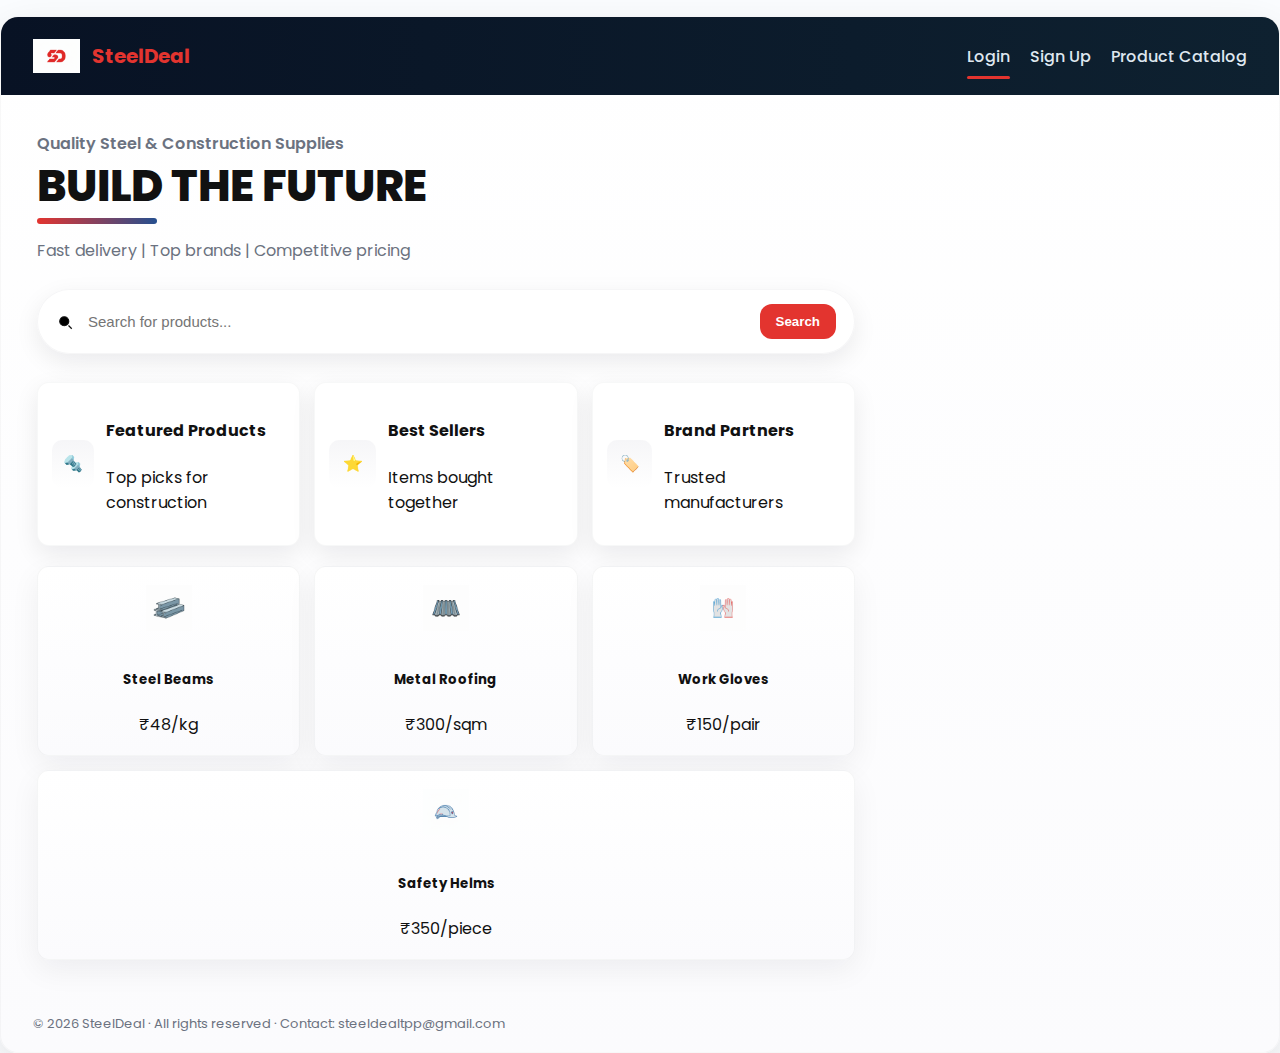
<file: index.html>
<!doctype html>
<html lang="en">
<head>

  <meta charset="utf-8" />
  <meta name="viewport" content="width=device-width,initial-scale=1" />
  <title>SteelDeal — Home</title>

  <link href="https://fonts.googleapis.com/css2?family=Poppins:wght@300;400;600;700;800&display=swap" rel="stylesheet">

  <!-- Correct CSS path -->
  <link rel="stylesheet" href="css/style.css">

</head>

<body style="margin:0; background:linear-gradient(180deg,#fbfdff 0%, #ffffff 50%);">

  <div class="mock" style="width:100%;max-width:1600px;" role="main">

    <header>
      <div class="brand">
        <img src="assets/logo.png" alt="SteelDeal logo" />
        <h1>SteelDeal</h1>
      </div>

      <nav>
        <a href="#" class="active">Login</a>
        <a href="#">Sign Up</a>
        <a href="#">Product Catalog</a>
      </nav>
    </header>

    <div class="content">
      <div class="hero">

        <div class="eyebrow">Quality Steel & Construction Supplies</div>
        <h2 class="title">BUILD THE FUTURE <span class="accent"></span></h2>
        <p class="subtitle">Fast delivery | Top brands | Competitive pricing</p>

        <div class="search-wrap">
          <form class="search" onsubmit="event.preventDefault(); onSearch();">
            <svg width="18" height="18" viewBox="0 0 24 24">
              <path d="M21 21l-4.35-4.35" stroke="#111" stroke-width="1.6"/>
              <circle cx="11" cy="11" r="6" stroke="#111" stroke-width="1.6"/>
            </svg>
            <input id="q" placeholder="Search for products..." />
            <button type="submit">Search</button>
          </form>
        </div>

        <div class="row">
          <div class="card" id="featuredBtn">
            <div class="icon">🔩</div>
            <div>
              <h4>Featured Products</h4>
              <p>Top picks for construction</p>
            </div>
          </div>

          <div class="card" id="bestBtn">
            <div class="icon">⭐</div>
            <div>
              <h4>Best Sellers</h4>
              <p>Items bought together</p>
            </div>
          </div>

          <div class="card" id="brandBtn">
            <div class="icon">🏷️</div>
            <div>
              <h4>Brand Partners</h4>
              <p>Trusted manufacturers</p>
            </div>
          </div>
        </div>

        <div class="featured">

          <div class="product">
            <img src="assets/steel.png" alt="Steel Beams" />
            <h5>Steel Beams</h5>
            <div class="price">₹48/kg</div>
          </div>

          <div class="product">
            <img src="assets/metalroofing.png" alt="Metal Roofing" />
            <h5>Metal Roofing</h5>
            <div class="price">₹300/sqm</div>
          </div>

          <div class="product">
            <img src="assets/workggloves.png" alt="Work Gloves" />
            <h5>Work Gloves</h5>
            <div class="price">₹150/pair</div>
          </div>

          <div class="product">
            <img src="assets/safetyhelms.png" alt="Safety Helms" />
            <h5>Safety Helms</h5>
            <div class="price">₹350/piece</div>
          </div>

        </div>

      </div>

      <div class="hero-illustration">
        <img src="assets/constructionimg.png" alt="construction illustration">
      </div>

    </div>

    <footer>
      © <span id="year"></span> SteelDeal · All rights reserved · Contact: steeldealtpp@gmail.com
    </footer>
  </div>

  <!-- Correct JS path -->
  <script src="js/script.js"></script>

</body>
</html>
</file>
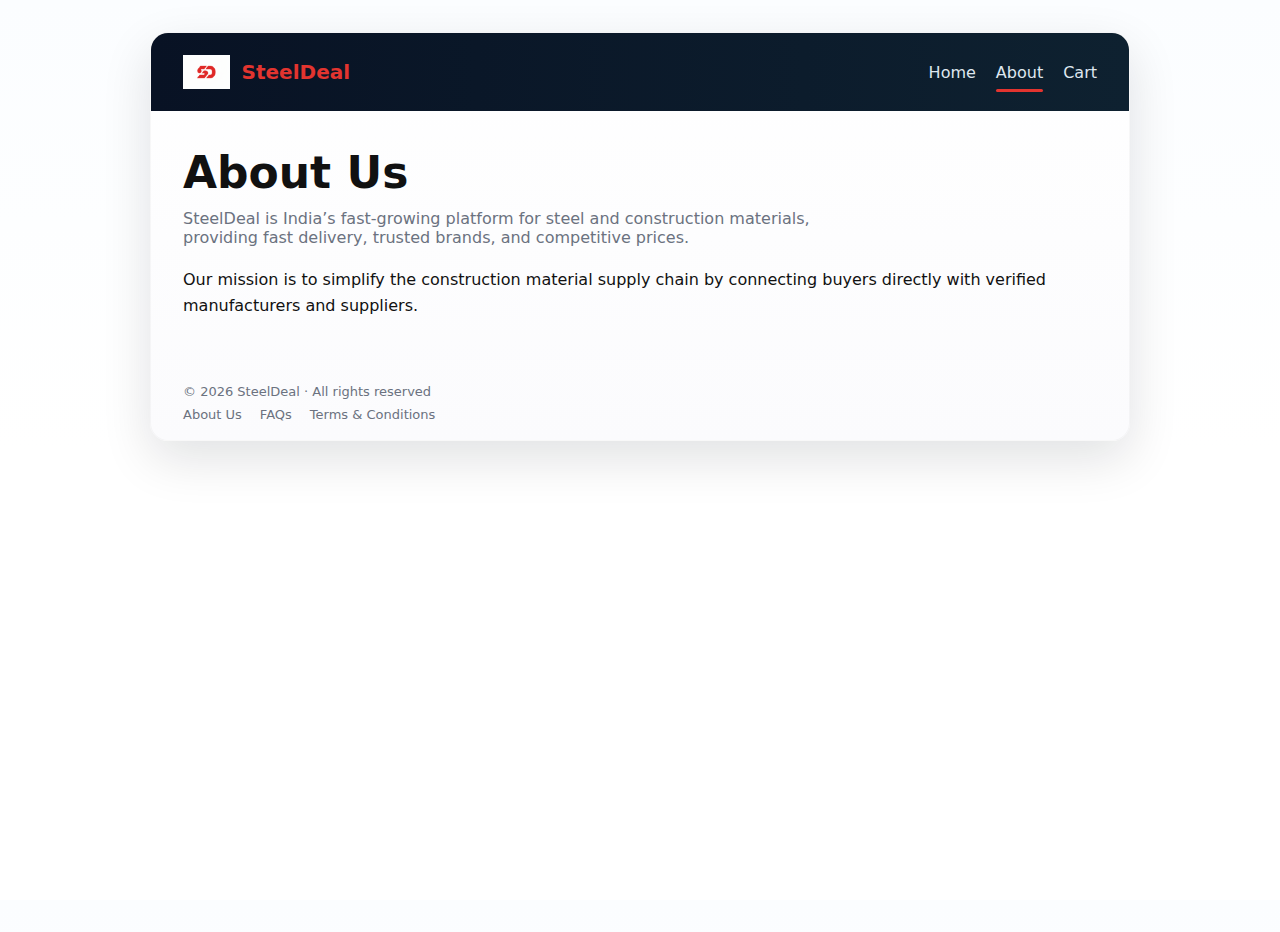
<file: about.html>
<!doctype html>
<html lang="en">
<head>
  <meta charset="utf-8" />
  <meta name="viewport" content="width=device-width,initial-scale=1" />
  <title>About Us — SteelDeal</title>
  <link rel="stylesheet" href="css/style.css">
</head>

<body style="margin:0">
<div class="mock" style="max-width:1200px; margin:32px auto;">

<header>
  <div class="brand">
    <img src="assets/logo.png" />
    <h1>SteelDeal</h1>
  </div>
  <nav>
    <a href="index.html">Home</a>
    <a class="active">About</a>
    <a href="cart.html">Cart</a>
  </nav>
</header>

<div class="content" style="display:block; padding:32px;">
  <h2 class="title">About Us</h2>
  <p class="subtitle" style="max-width:700px;">
    SteelDeal is India’s fast-growing platform for steel and construction materials,
    providing fast delivery, trusted brands, and competitive prices.
  </p>

  <p style="margin-top:20px; line-height:1.6;">
    Our mission is to simplify the construction material supply chain by connecting
    buyers directly with verified manufacturers and suppliers.
  </p>
</div>

<footer>
  © <span id="year"></span> SteelDeal · All rights reserved
  <div class="footer-links">
    <a href="about.html">About Us</a>
    <a href="faq.html">FAQs</a>
    <a href="terms.html">Terms & Conditions</a>
  </div>
</footer>

</div>

<script src="js/script.js"></script>
</body>
</html>
</file>
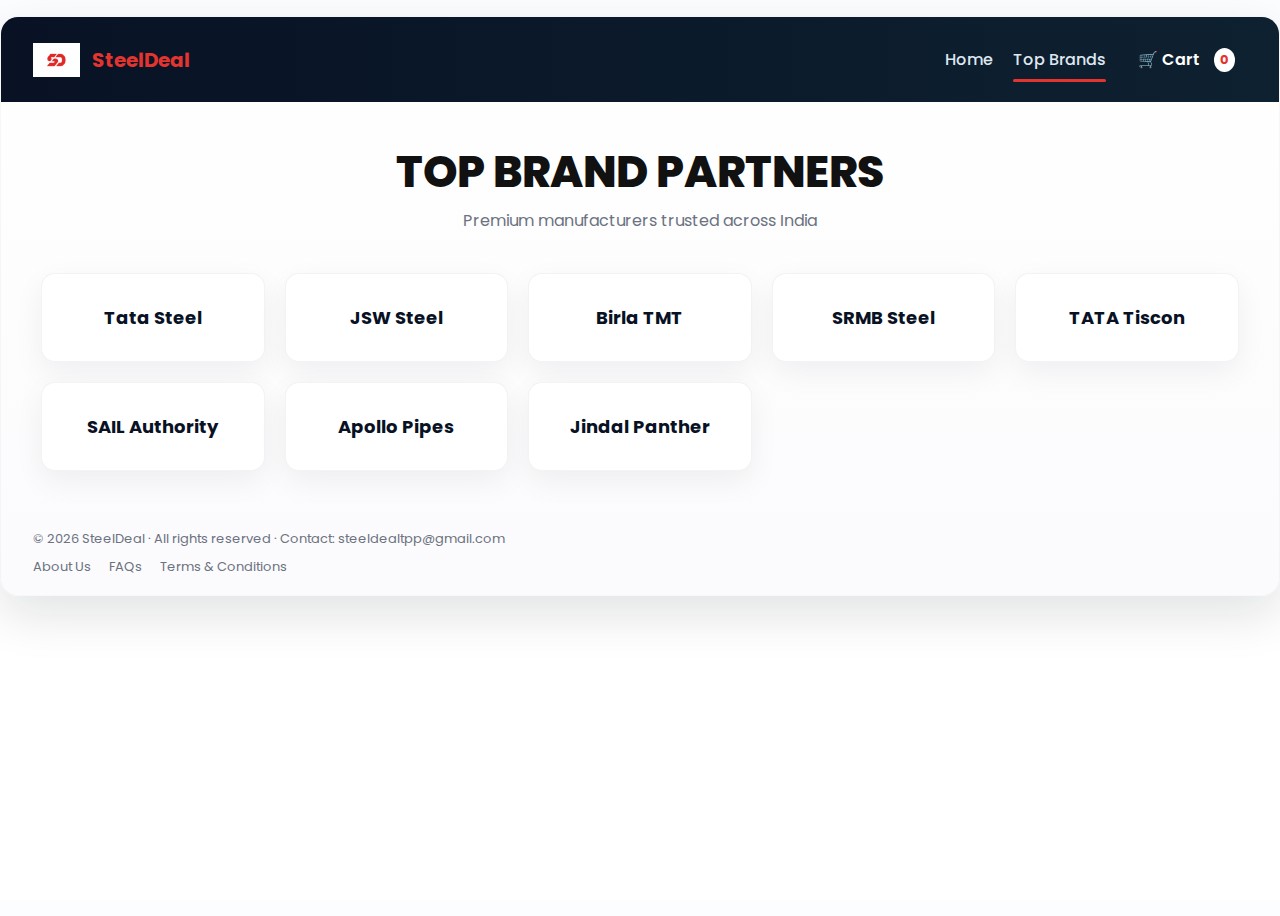
<file: brandpartners.html>
<!doctype html>
<html lang="en">
<head>
  <meta charset="utf-8" />
  <meta name="viewport" content="width=device-width,initial-scale=1" />
  <title>SteelDeal — Brand Partners</title>

  <link rel="stylesheet" href="css/style.css">
  <link href="https://fonts.googleapis.com/css2?family=Poppins:wght@300;400;600;700;800&display=swap" rel="stylesheet">
</head>

<body style="margin:0; background:linear-gradient(180deg,#fbfdff 0%, #ffffff 50%);">

<div class="mock" style="width:100%;max-width:1600px;" role="main">

  <header>
    <div class="brand">
      <img src="assets/logo.png" alt="SteelDeal logo" />
      <h1>SteelDeal</h1>
    </div>

    <nav aria-label="Main navigation">
      <a href="index.html">Home</a>
      <a href="brandpartners.html" class="active">Top Brands</a>
      <a href="cart.html" class="cart-btn">🛒 Cart <span id="cartCount">0</span></a>
    </nav>
  </header>

  <div class="content" style="display:block; text-align:center; padding:40px;">

    <h2 class="title">TOP BRAND PARTNERS</h2>
    <p class="subtitle">Premium manufacturers trusted across India</p>

    <div class="brand-grid">
      <div class="brand-card">Tata Steel</div>
      <div class="brand-card">JSW Steel</div>
      <div class="brand-card">Birla TMT</div>
      <div class="brand-card">SRMB Steel</div>
      <div class="brand-card">TATA Tiscon</div>
      <div class="brand-card">SAIL Authority</div>
      <div class="brand-card">Apollo Pipes</div>
      <div class="brand-card">Jindal Panther</div>
    </div>

  </div>

  <footer>
  © <span id="year"></span> SteelDeal · All rights reserved · Contact: steeldealtpp@gmail.com
  <div class="footer-links">
    <a href="about.html">About Us</a>
    <a href="faq.html">FAQs</a>
    <a href="terms.html">Terms & Conditions</a>
  </div>
</footer>


</div>

<script src="js/script.js"></script>
</body>
</html>
</file>
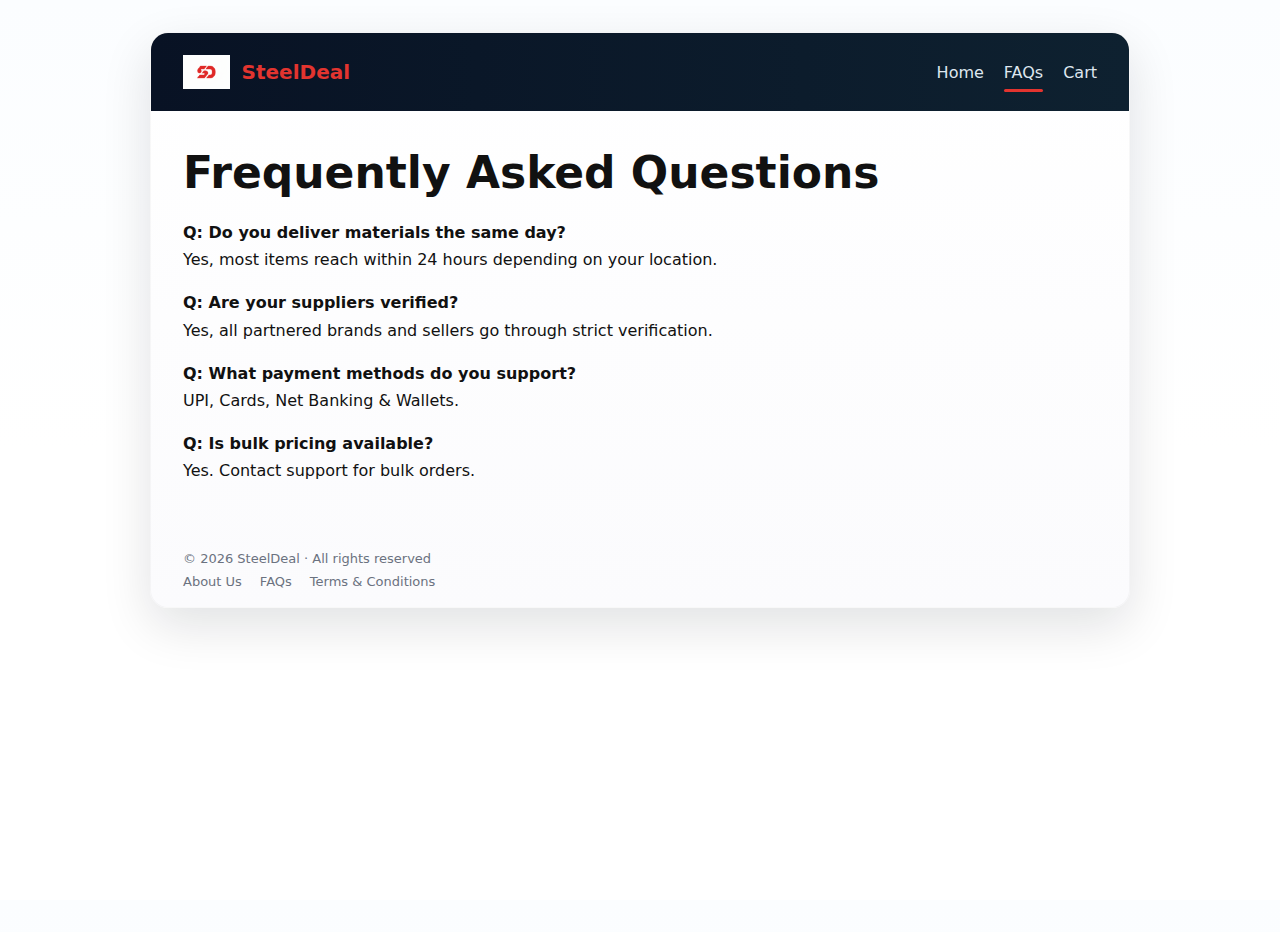
<file: faq.html>
<!doctype html>
<html lang="en">
<head>
  <meta charset="utf-8" />
  <meta name="viewport" content="width=device-width,initial-scale=1" />
  <title>FAQs — SteelDeal</title>
  <link rel="stylesheet" href="css/style.css">
</head>

<body style="margin:0">
<div class="mock" style="max-width:1200px; margin:32px auto;">

<header>
  <div class="brand">
    <img src="assets/logo.png" />
    <h1>SteelDeal</h1>
  </div>
  <nav>
    <a href="index.html">Home</a>
    <a class="active">FAQs</a>
    <a href="cart.html">Cart</a>
  </nav>
</header>

<div class="content" style="display:block; padding:32px;">

  <h2 class="title">Frequently Asked Questions</h2>

  <div style="margin-top:24px; line-height:1.7;">
    <p><strong>Q: Do you deliver materials the same day?</strong><br>
    Yes, most items reach within 24 hours depending on your location.</p>

    <p><strong>Q: Are your suppliers verified?</strong><br>
    Yes, all partnered brands and sellers go through strict verification.</p>

    <p><strong>Q: What payment methods do you support?</strong><br>
    UPI, Cards, Net Banking & Wallets.</p>

    <p><strong>Q: Is bulk pricing available?</strong><br>
    Yes. Contact support for bulk orders.</p>
  </div>

</div>

<footer>
  © <span id="year"></span> SteelDeal · All rights reserved
  <div class="footer-links">
    <a href="about.html">About Us</a>
    <a href="faq.html">FAQs</a>
    <a href="terms.html">Terms & Conditions</a>
  </div>
</footer>

</div>

<script src="js/script.js"></script>
</body>
</html>
</file>
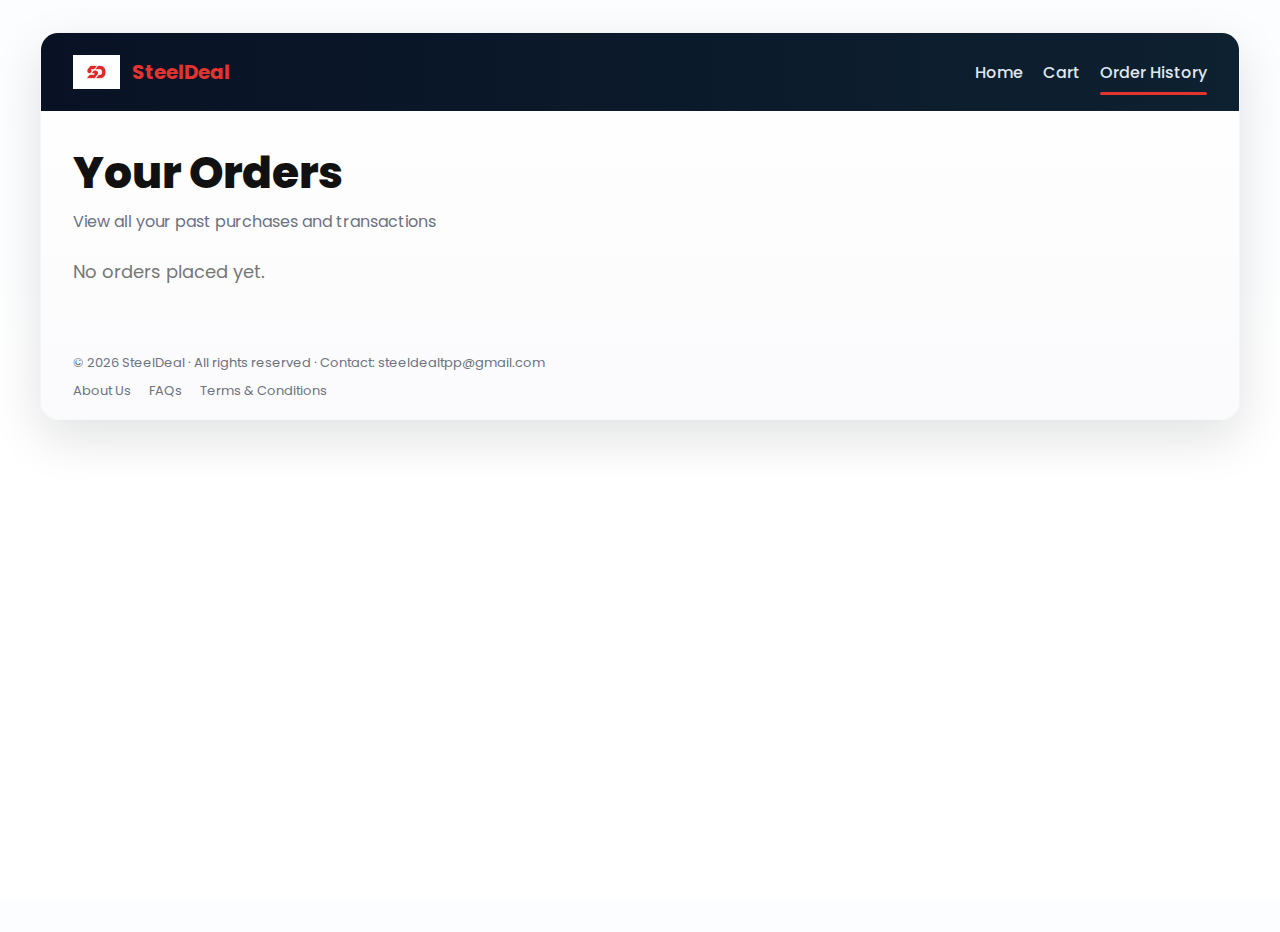
<file: orderhistory.html>
<!doctype html>
<html lang="en">
<head>
  <meta charset="utf-8" />
  <meta name="viewport" content="width=device-width,initial-scale=1" />
  <title>SteelDeal — Order History</title>

  <link rel="stylesheet" href="css/style.css">
  <link href="https://fonts.googleapis.com/css2?family=Poppins:wght@300;400;600;700;800&display=swap" rel="stylesheet">

  <style>
    .order-box {
      background: #fff;
      padding: 20px;
      border-radius: 14px;
      margin-bottom: 20px;
      box-shadow: 0 10px 30px rgba(0,0,0,0.07);
      border: 1px solid rgba(12,18,28,0.05);
      animation: fadeIn 0.4s ease;
    }

    .order-header {
      font-weight: 700;
      font-size: 18px;
      margin-bottom: 6px;
      color: var(--dark);
    }

    .order-info {
      font-size: 14px;
      color: #777;
      margin-bottom: 8px;
    }

    .order-items {
      margin-top: 10px;
      padding-left: 16px;
    }

    .order-items li {
      margin-bottom: 4px;
      font-size: 14px;
    }

    @keyframes fadeIn {
      from { opacity: 0; transform: translateY(8px); }
      to { opacity: 1; transform: translateY(0); }
    }
  </style>

</head>
<body style="margin:0; background:linear-gradient(180deg,#fbfdff 0%, #ffffff 50%);">

<div class="mock" style="width:100%; max-width:1200px; margin:32px auto;" role="main">

  <header>
    <div class="brand">
      <img src="assets/logo.png" alt="SteelDeal logo" />
      <h1>SteelDeal</h1>
    </div>

    <nav aria-label="Main navigation">
      <a href="index.html">Home</a>
      <a href="cart.html">Cart</a>
      <a href="orderhistory.html" class="active">Order History</a>
    </nav>
  </header>

  <div class="content" style="display:block; padding:32px;">

    <h2 class="title">Your Orders</h2>
    <p class="subtitle">View all your past purchases and transactions</p>

    <div id="orderList" style="margin-top:24px;"></div>

  </div>

  <footer>
    © <span id="year"></span> SteelDeal · All rights reserved · Contact: steeldealtpp@gmail.com
    <div class="footer-links">
      <a href="about.html">About Us</a>
      <a href="faq.html">FAQs</a>
      <a href="terms.html">Terms & Conditions</a>
    </div>
  </footer>

</div>

<script>
  document.getElementById('year').textContent = new Date().getFullYear();

  function loadOrders() {
    const list = document.getElementById("orderList");
    let orders = JSON.parse(localStorage.getItem("orders")) || [];

    if (orders.length === 0) {
      list.innerHTML = `<p style="font-size:18px; color:#777;">No orders placed yet.</p>`;
      return;
    }

    orders.reverse().forEach(order => {
      let itemsHTML = order.items
        .map(i => `<li>${i.name} (x${i.qty}) — ₹${i.price * i.qty}</li>`)
        .join("");

      list.innerHTML += `
        <div class="order-box">
          <div class="order-header">Order #${order.id}</div>
          <div class="order-info">Placed on: ${order.time}</div>
          <div class="order-info">Payment Method: <b>${order.paymentMethod}</b></div>
          <div class="order-info">Total Amount: <b>₹${order.total}</b></div>
          <ul class="order-items">${itemsHTML}</ul>
        </div>
      `;
    });
  }

  loadOrders();
</script>

</body>
</html>
</file>
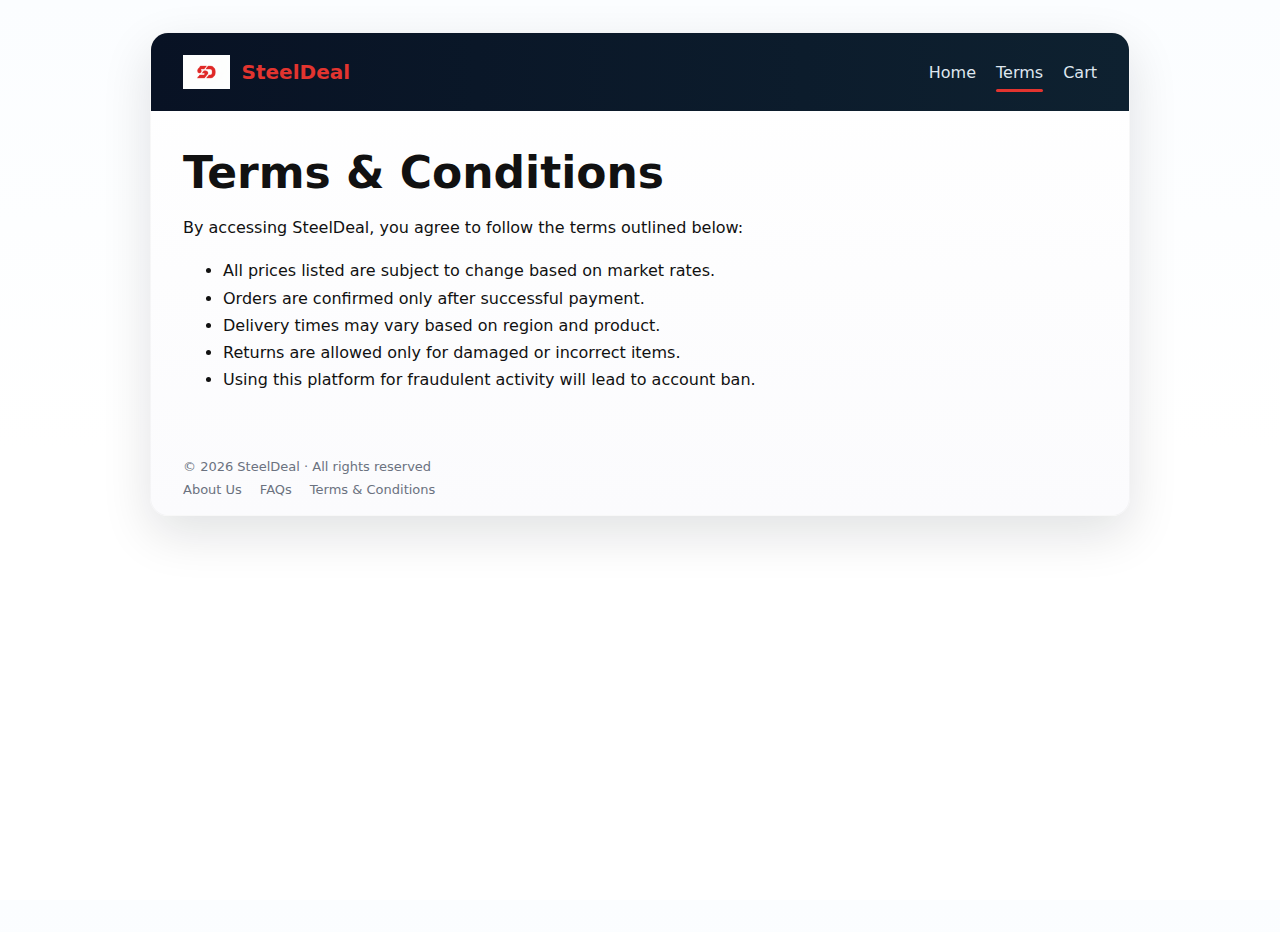
<file: terms.html>
<!doctype html>
<html lang="en">
<head>
  <meta charset="utf-8" />
  <meta name="viewport" content="width=device-width,initial-scale=1" />
  <title>Terms & Conditions — SteelDeal</title>
  <link rel="stylesheet" href="css/style.css">
</head>

<body style="margin:0">
<div class="mock" style="max-width:1200px; margin:32px auto;">

<header>
  <div class="brand">
    <img src="assets/logo.png" />
    <h1>SteelDeal</h1>
  </div>
  <nav>
    <a href="index.html">Home</a>
    <a class="active">Terms</a>
    <a href="cart.html">Cart</a>
  </nav>
</header>

<div class="content" style="display:block; padding:32px;">

  <h2 class="title">Terms & Conditions</h2>

  <p style="margin-top:20px; line-height:1.65; max-width:900px;">
    By accessing SteelDeal, you agree to follow the terms outlined below:
  </p>

  <ul style="line-height:1.7; margin-top:14px;">
    <li>All prices listed are subject to change based on market rates.</li>
    <li>Orders are confirmed only after successful payment.</li>
    <li>Delivery times may vary based on region and product.</li>
    <li>Returns are allowed only for damaged or incorrect items.</li>
    <li>Using this platform for fraudulent activity will lead to account ban.</li>
  </ul>

</div>

<footer>
  © <span id="year"></span> SteelDeal · All rights reserved
  <div class="footer-links">
    <a href="about.html">About Us</a>
    <a href="faq.html">FAQs</a>
    <a href="terms.html">Terms & Conditions</a>
  </div>
</footer>

</div>

<script src="js/script.js"></script>
</body>
</html>
</file>
<file: css/style.css>
:root{
  --red:#e3342f;
  --dark:#0b1220;
  --muted:#6b7280;
  --card:#ffffff;
  --glass: rgba(255,255,255,0.9);
  --shadow: 0 8px 24px rgba(12,18,28,0.08);
  --radius:14px;
}
*{box-sizing:border-box}
html,body{height:100%}
body{
  margin:0;
  font-family:Poppins,system-ui,-apple-system,Segoe UI,Roboto;
  background:linear-gradient(180deg,#fbfdff 0%, #ffffff 50%);
  color:#111;
  -webkit-font-smoothing:antialiased;
}

.mock{
  width:980px;
  max-width:96vw;
  background:linear-gradient(180deg,#ffffff,#fbfbfd);
  border-radius:18px;
  box-shadow:0 18px 50px rgba(8,15,25,0.12);
  overflow:hidden;
  border:1px solid rgba(16,24,40,0.03);
  margin: 16px auto;
}

header{
  display:flex;
  align-items:center;
  justify-content:space-between;
  padding:22px 32px;
  background:linear-gradient(90deg,#081224 0%, #0e2130 100%);
  color:#fff;
}

.brand{
  display:flex;
  gap:12px;
  align-items:center;
}

.brand img{
  height:34px;
}

.brand h1{
  margin:0;
  font-size:20px;
  font-weight:700;
  color:var(--red)
}

nav{
  display:flex;
  gap:20px;
  align-items:center;
}

nav a{
  color:#dfe7ef;
  text-decoration:none;
  font-weight:500;
}

nav a.active{
  position:relative;
}

nav a.active::after{
  content:''; position:absolute; left:0; right:0; height:3px; background:var(--red); bottom:-10px; border-radius:3px;
}

/* cart button small bubble */
.cart-btn{
  color: white;
  font-weight: 600;
  background: transparent;
  padding: 8px 12px;
  border-radius: 8px;
  display:flex;
  align-items:center;
  gap:8px;
}

.cart-btn #cartCount, #cartCount{
  background: white;
  color: var(--red);
  padding: 2px 6px;
  border-radius:50%;
  font-weight:700;
  margin-left:6px;
  font-size:13px;
}

/* layout */
.content{
  display:grid;
  grid-template-columns:1fr 360px;
  gap:28px;
  padding:36px;
}

.eyebrow{
  color:var(--muted);
  font-weight:600;
}

.title{
  font-size:44px;
  margin:8px 0 6px;
  line-height:1;
  font-weight:800
}

.title .accent{
  display:block;
  height:6px;
  width:120px;
  background: linear-gradient(90deg,var(--red), #254f8f);
  margin-top:10px;
  border-radius:6px;
}

.subtitle{
  color:var(--muted);
  margin-top:14px;
}

.search-wrap{margin-top:26px}

.search{
  display:flex;
  align-items:center;
  gap:12px;
  background:var(--glass);
  padding:14px 18px;
  border-radius:50px;
  box-shadow:var(--shadow);
  border:1px solid rgba(16,24,40,0.04);
}

.search input{
  border:none;
  outline:none;
  background:transparent;
  font-size:15px;
  flex:1;
}

.search button{
  background:var(--red);
  color:white;
  border:none;
  padding:10px 16px;
  border-radius:12px;
  font-weight:600;
}

/* HERO ILLUSTRATION FIXED */
.hero-illustration{
  display:flex;
  justify-content:center;
  align-items:center;
  overflow:hidden; /* FIX: prevents image overflow */
}

.hero-illustration img{
  max-width:100%;
  height:auto;
  object-fit:contain;
  border-radius:10px;
  display:block;
}

/* product row */
.row{
  display:flex;
  gap:14px;
  margin-top:28px;
}

.card{
  flex:1;
  background:var(--card);
  padding:14px;
  border-radius:12px;
  box-shadow:var(--shadow);
  border:1px solid rgba(14,20,30,0.03);
  display:flex;
  align-items:center;
  gap:12px;
  transition: transform .18s ease, box-shadow .18s ease;
}

.card .icon{
  width:48px;
  height:48px;
  border-radius:10px;
  display:grid;
  place-items:center;
  background:linear-gradient(180deg,#f6f6f8,#ffffff)
}

.card:hover{
  transform: translateY(-6px) scale(1.01);
  box-shadow: 0 24px 50px rgba(12,18,28,0.12);
}

/* featured list */
.featured{
  display:flex;
  gap:14px;
  margin-top:20px;
  flex-wrap:wrap;
}

.product{
  flex:1 1 200px;
  background:linear-gradient(180deg,#ffffff,#fbfbfd);
  padding:18px;
  border-radius:12px;
  text-align:center;
  box-shadow:0 10px 30px rgba(12,18,28,0.06);
  border:1px solid rgba(12,18,28,0.04);
  transition: transform .18s ease, box-shadow .18s ease;
}

.product img{
  height:46px;
  margin:0 auto 10px;
  transition: transform .18s ease;
}

.product:hover{
  transform: translateY(-8px) scale(1.03);
  box-shadow:0 24px 50px rgba(12,18,28,0.12);
}

.product:hover img{
  transform: scale(1.15);
}

.addCartBtn{
  margin-top:10px;
  background:var(--red);
  color:white;
  border:none;
  padding:10px 16px;
  border-radius:10px;
  cursor:pointer;
  font-weight:700;
  transition: transform .12s ease;
}

.addCartBtn:hover{
  transform: scale(1.03);
}

.featured .product{
  width: calc(25% - 10px);
  min-width:180px;
}

/* brandpartners page */
.brand-grid{
  display:grid;
  grid-template-columns: repeat(auto-fit, minmax(200px, 1fr));
  gap:20px;
  margin-top:40px;
}

.brand-card{
  padding:30px;
  background:#fff;
  border-radius:14px;
  box-shadow:0 10px 30px rgba(12,18,28,0.06);
  border:1px solid rgba(12,18,28,0.05);
  font-weight:700;
  font-size:18px;
  color:#081224;
  text-align:center;
  transition:transform .25s ease, box-shadow .25s ease;
  cursor:pointer;
}

.brand-card:hover{
  transform:scale(1.08);
  box-shadow:0 20px 40px rgba(0,0,0,0.12);
}

/* cart page */
.cart-item{
  display:flex;
  gap:16px;
  align-items:center;
  padding:12px 14px;
  background:#fff;
  border-radius:12px;
  margin-bottom:12px;
  box-shadow:0 6px 18px rgba(12,18,28,0.06)
}

.cart-item img{
  width:78px;
  height:78px;
  object-fit:contain;
  border-radius:8px
}

.cart-item .meta{
  flex:1;
}

.qty-controls{
  display:flex;
  gap:8px;
  align-items:center;
}

.qty-controls button{
  padding:6px 10px;
  border-radius:8px;
  border:none;
  background:#eee;
  cursor:pointer;
}

footer{
  padding:18px 32px;
  color:var(--muted);
  font-size:13px
}

/* responsive */
@media (max-width:900px){
  .content{grid-template-columns:1fr;}
  .hero-illustration{order:-1}
  .title{font-size:32px}
  header{padding:16px}
  .brand h1{font-size:18px}
  .featured .product{width: calc(50% - 10px);}
  .mock{margin:10px;}
}

.footer-links{
  margin-top:8px;
  display:flex;
  gap:18px;
}

.footer-links a{
  color:var(--muted);
  text-decoration:none;
  font-size:13px;
}

.footer-links a:hover{
  color:var(--red);
}


/* Fade-in on load */
.hero-illustration img {
  opacity: 0;
  transform: translateY(20px);
  animation: fadeInImage .8s ease-out forwards;
}

/* fade-in keyframes */
@keyframes fadeInImage {
  to {
    opacity: 1;
    transform: translateY(0);
  }
}

/* Shadow pulse (soft breathing effect) */
.hero-illustration img {
  animation: fadeInImage .8s ease-out forwards, shadowPulse 4s ease-in-out infinite;
}

@keyframes shadowPulse {
  0%   { box-shadow: 0 8px 20px rgba(0,0,0,0.05); }
  50%  { box-shadow: 0 14px 40px rgba(0,0,0,0.12); }
  100% { box-shadow: 0 8px 20px rgba(0,0,0,0.05); }
}

/* Skeleton loader effect */
.hero-illustration {
  position: relative;
}

.hero-illustration.loading::before {
  content: "";
  position: absolute;
  inset: 0;
  background: linear-gradient(90deg, #ececec, #f7f7f7, #ececec);
  background-size: 200% 100%;
  animation: shimmer 1.4s infinite;
  border-radius: 10px;
}

@keyframes shimmer {
  0% { background-position: -200% 0; }
  100% { background-position: 200% 0; }
}

/* Parallax tilt on hover */
.hero-illustration img {
  transition: transform .3s ease;
}

.hero-illustration:hover img {
  transform: scale(1.04) rotateX(4deg) rotateY(-4deg);
}


/* ================= POPUP OVERLAY ================= */
.popup-overlay {
  position: fixed;
  top: 0; left: 0;
  width: 100%; height: 100%;
  background: rgba(0,0,0,0.5);
  display: none;
  align-items: center;
  justify-content: center;
  z-index: 9999;
}

.popup-box {
  width: 420px;
  background: #fff;
  padding: 28px;
  border-radius: 14px;
  text-align: center;
  box-shadow: 0 20px 40px rgba(0,0,0,0.15);
}

.payment-options {
  display: grid;
  grid-template-columns: 1fr 1fr;
  gap: 14px;
  margin-top: 18px;
}

.pay-card {
  background: #f8f8f8;
  padding: 16px;
  border-radius: 12px;
  box-shadow: 0 4px 14px rgba(0,0,0,0.06);
  cursor: pointer;
  transition: .2s ease;
}

.pay-card:hover {
  transform: scale(1.05);
  background: #fff;
}

.pay-card img {
  width: 42px;
  margin-bottom: 6px;
}

.closeBtn {
  margin-top: 16px;
  background: var(--red);
  color: #fff;
  border: none;
  padding: 10px 18px;
  border-radius: 10px;
  cursor: pointer;
  font-weight: 700;
  transition: .2s;
}

.closeBtn:hover {
  transform: scale(1.05);
}

/* SUCCESS POPUP */
.success-box {
  width: 360px;
  background: #fff;
  padding: 30px;
  border-radius: 14px;
  text-align: center;
  box-shadow: 0 20px 40px rgba(0,0,0,0.18);
}

.tick-animation {
  font-size: 56px;
  color: #28c76f;
  font-weight: 900;
  margin-bottom: 12px;
  animation: tickPop 0.5s ease forwards;
}

@keyframes tickPop {
  0% { transform: scale(0); opacity:0; }
  70% { transform: scale(1.3); opacity:1; }
  100% { transform: scale(1); }
}


/* POPUP OVERLAY */
.popup-overlay {
  position: fixed;
  top: 0; left: 0;
  width: 100%; height: 100%;
  background: rgba(0,0,0,0.45);
  display: none;
  align-items: center;
  justify-content: center;
  z-index: 999;
}

/* POPUP BOX */
.popup-box {
  background: #fff;
  padding: 28px;
  width: 360px;
  border-radius: 14px;
  text-align: center;
  box-shadow: 0 20px 40px rgba(0,0,0,0.12);
  animation: popupOpen .3s ease;
}

@keyframes popupOpen {
  from { transform: scale(0.7); opacity: 0; }
  to { transform: scale(1); opacity: 1; }
}

.payment-options {
  margin-top: 20px;
  display: grid;
  gap: 14px;
}

.payment-option {
  border: 1px solid #ddd;
  padding: 12px;
  border-radius: 12px;
  display: flex;
  align-items: center;
  gap: 12px;
  cursor: pointer;
  transition: 0.2s;
}

.payment-option:hover {
  transform: scale(1.05);
  border-color: var(--red);
  box-shadow: 0 10px 25px rgba(0,0,0,0.1);
}

.payment-option img {
  width: 42px;
  height: 42px;
  object-fit: contain;
}

.close-btn {
  margin-top: 18px;
  background: #999;
  color: #fff;
  padding: 10px 14px;
  border-radius: 10px;
  border: none;
  cursor: pointer;
}

.success {
  animation: popupOpen .3s ease;
}

.success-icon {
  width: 80px;
  margin-bottom: 12px;
}
</file>
